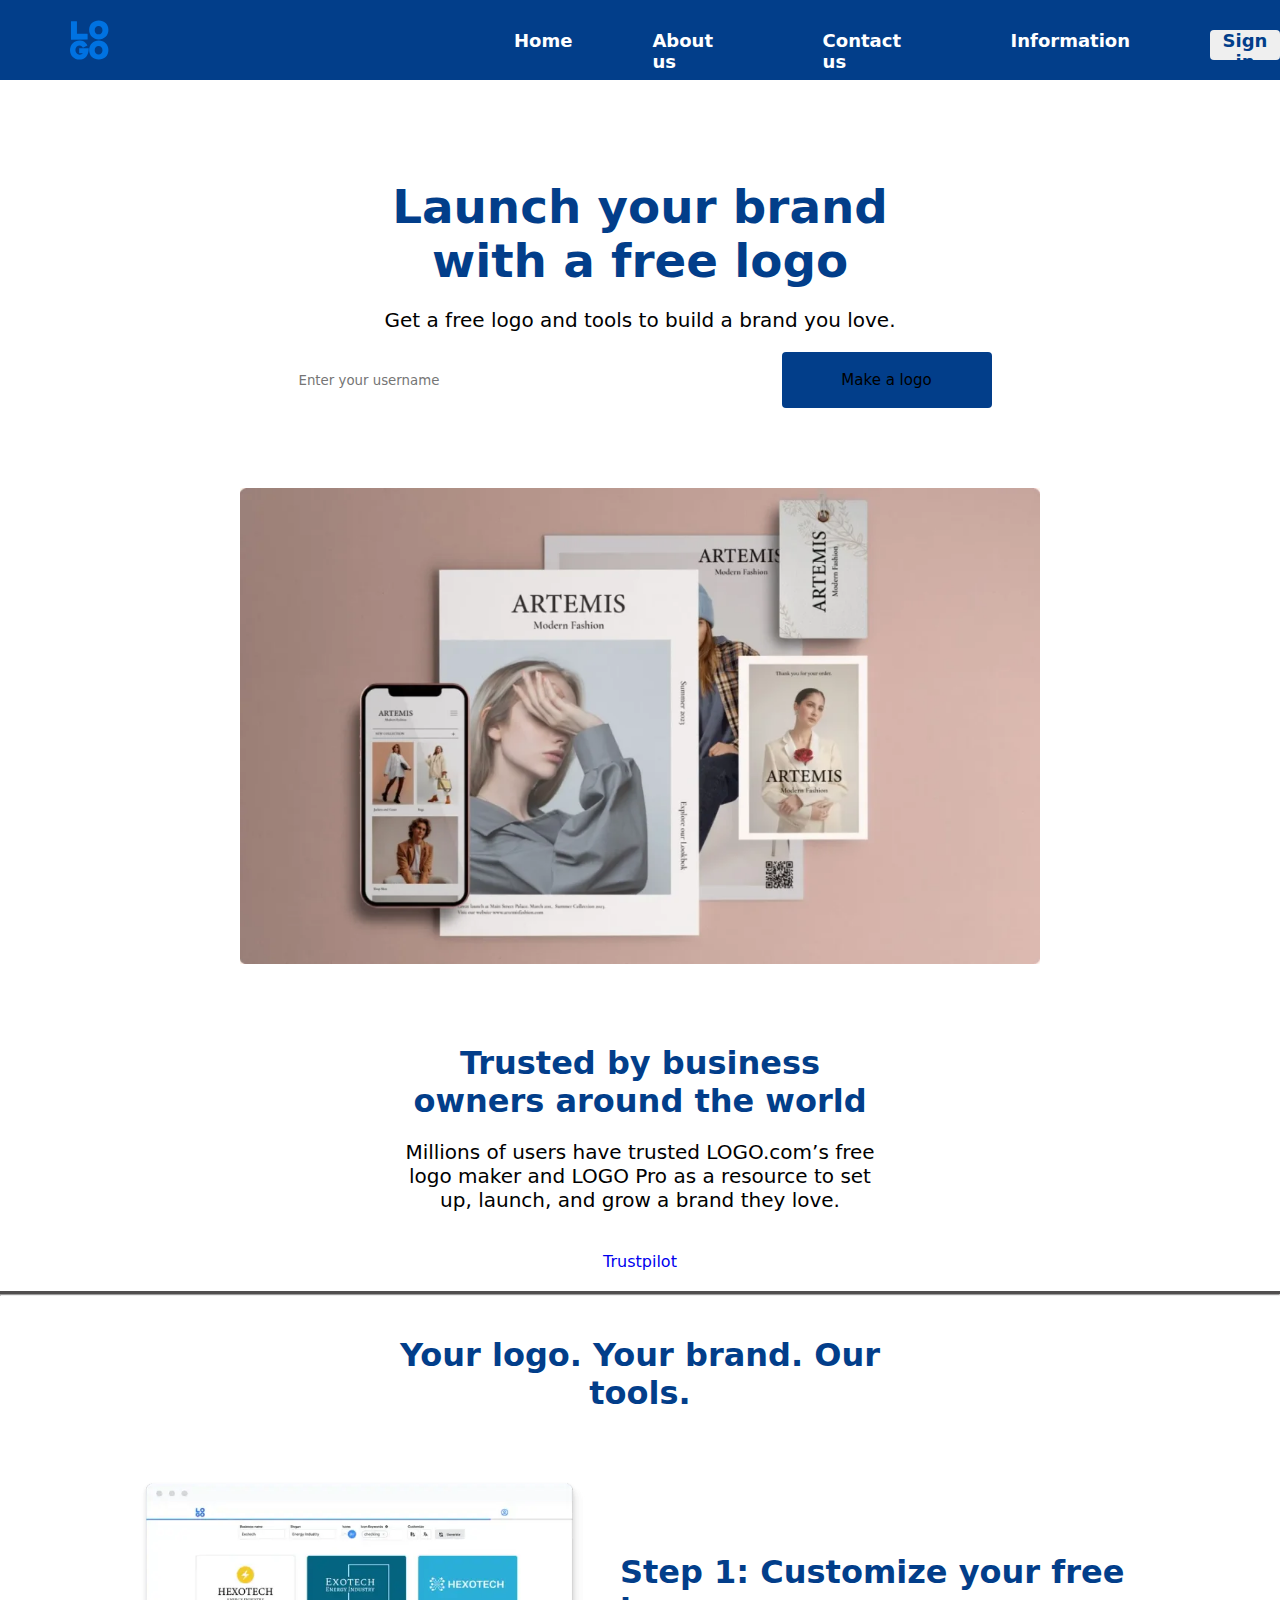
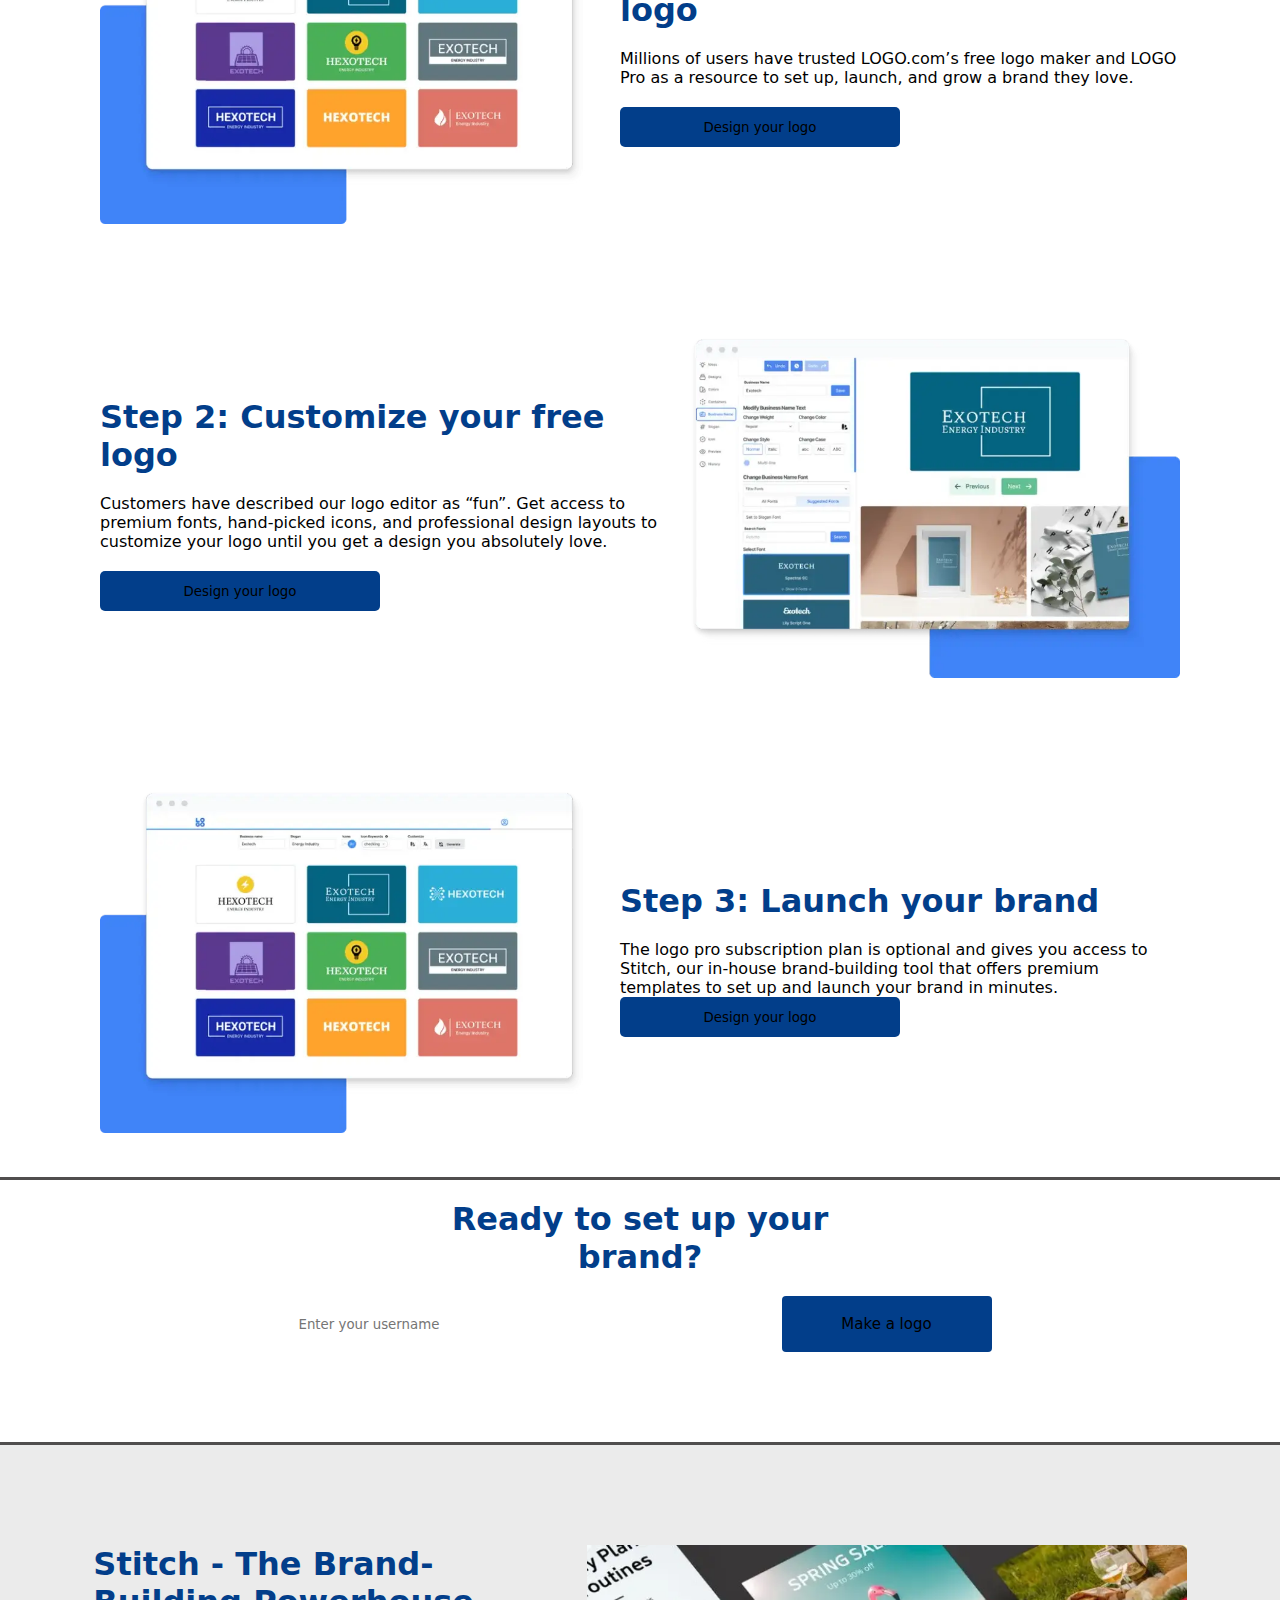
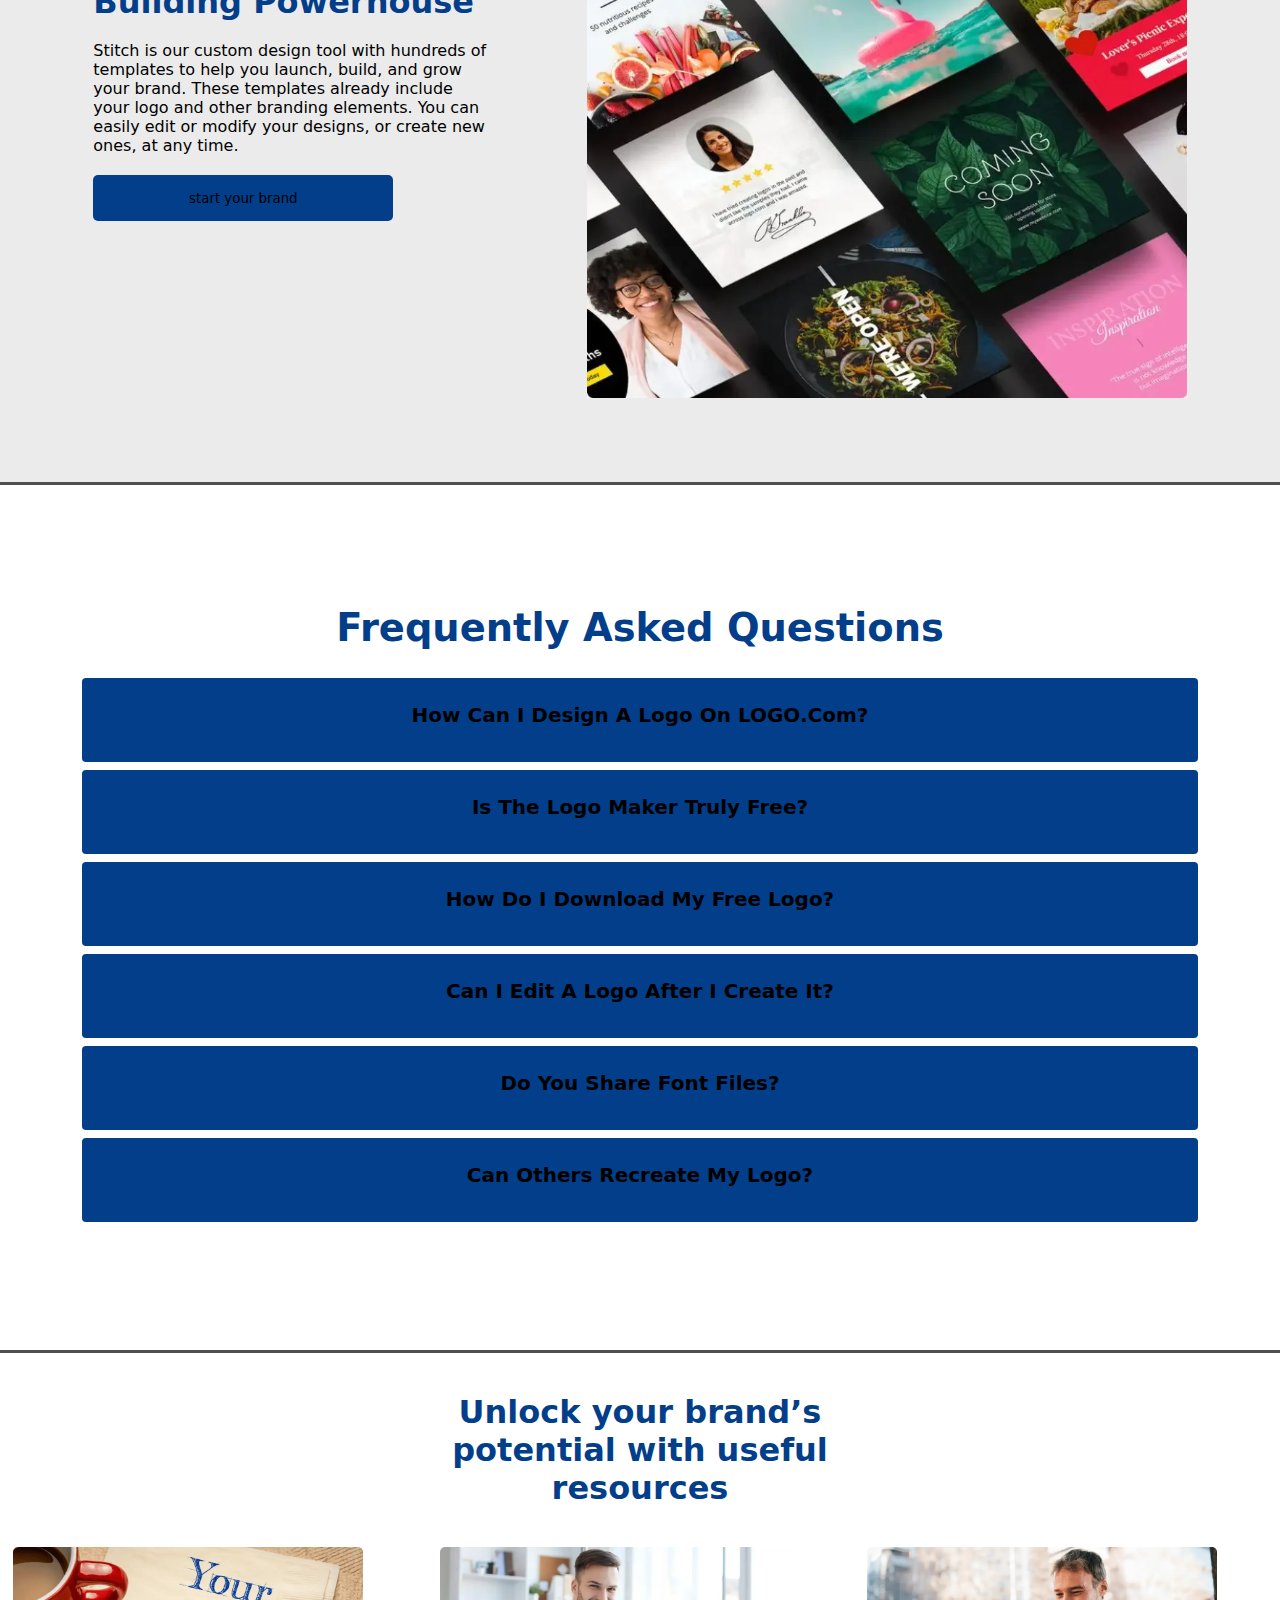
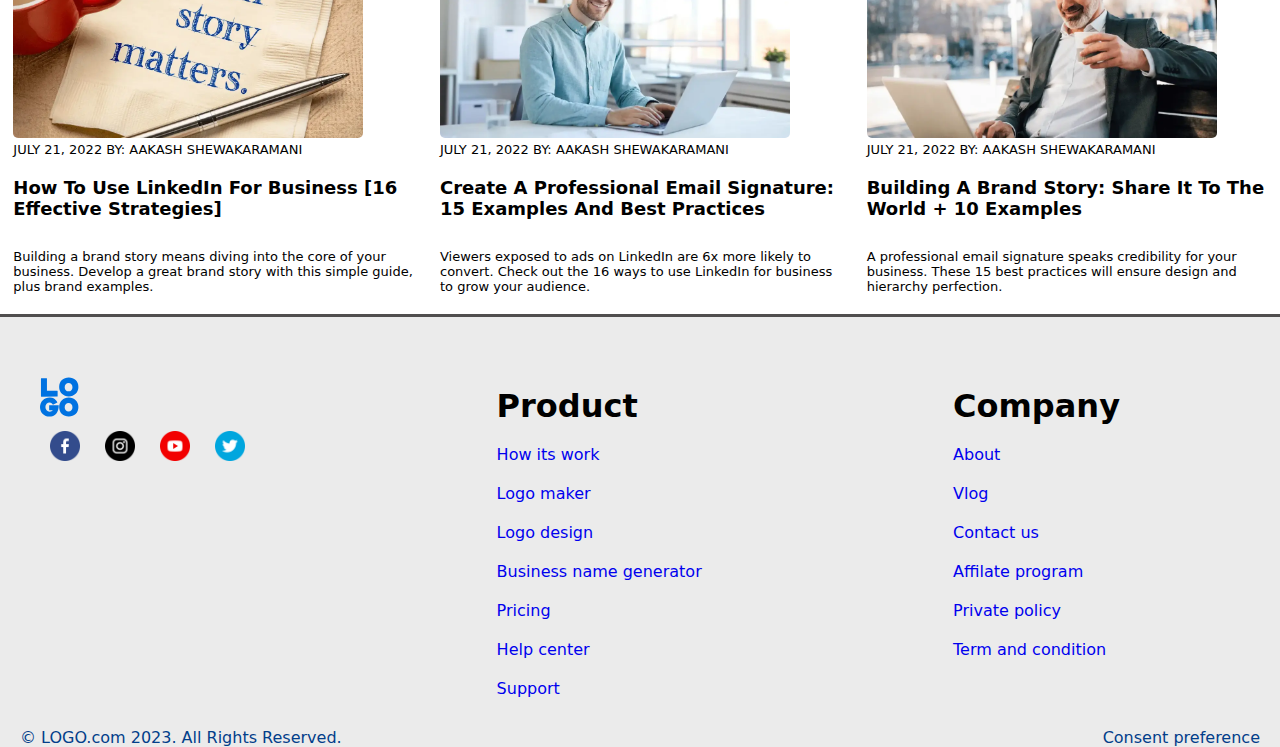
<file: index.html>
<!DOCTYPE html>
<html lang="en">

<head>
    <meta charset="UTF-8" />
    <meta name="viewport" content="width=device-width, initial-scale=1.0" />
    <title>Day26</title>
    <link rel="shortcut icon" href="" type="image/x-icon">
    <link rel="stylesheet" href="./assets/style/style.css" />
</head>

<body>
    <nav>
        <div class="navclass">
            <div class="first-navclass">
                <svg xmlns="http://www.w3.org/2000/svg" viewBox="0 0 40 40" width="40" height="40" fill="none"
                    class="w-10 h-auto">
                    <path
                        d="M19.879 13.796c-.489-1.19-.734-2.478-.734-3.864s.247-2.672.741-3.858 1.17-2.187 2.029-3.006 1.879-1.46 3.06-1.926S27.42.445 28.768.445a10.31 10.31 0 0 1 3.801.698c1.185.465 2.205 1.107 3.06 1.926s1.531 1.82 2.029 3.006.747 2.471.747 3.858-.249 2.673-.747 3.858-1.175 2.187-2.029 3.006-1.875 1.46-3.06 1.926a10.31 10.31 0 0 1-3.801.698 10.26 10.26 0 0 1-3.794-.698c-1.181-.465-2.201-1.107-3.06-1.926s-1.538-1.818-2.035-2.999h0zM0 30.084c0-1.431.253-2.749.76-3.952s1.198-2.205 2.074-3.006 1.903-1.422 3.079-1.865 2.431-.664 3.762-.664a9.41 9.41 0 0 1 2.313.275c.726.183 1.363.427 1.913.731a8.08 8.08 0 0 1 1.52 1.087c.464.42.854.852 1.172 1.295a8.92 8.92 0 0 1 .824 1.402l-4.496 2.388a4.26 4.26 0 0 0-1.282-1.61c-.571-.447-1.226-.671-1.965-.671-1.262 0-2.289.441-3.079 1.322s-1.185 1.97-1.185 3.267.395 2.386 1.185 3.267 1.817 1.322 3.079 1.322a4.07 4.07 0 0 0 1.849-.423c.563-.282 1.02-.646 1.372-1.093H9.16v-4.831h9.598c0 3.596-.857 6.369-2.57 8.319S12.132 39.57 9.16 39.57c-1.202 0-2.355-.224-3.459-.671a9.29 9.29 0 0 1-2.925-1.872c-.846-.801-1.52-1.803-2.023-3.006S0 31.506 0 30.084h0zm19.879 3.864c-.489-1.19-.734-2.478-.734-3.864s.247-2.672.741-3.858 1.17-2.187 2.029-3.006 1.879-1.46 3.06-1.926a10.26 10.26 0 0 1 3.794-.698 10.31 10.31 0 0 1 3.801.698c1.185.465 2.205 1.107 3.06 1.926s1.531 1.82 2.029 3.006.747 2.471.747 3.858-.249 2.672-.747 3.858-1.175 2.187-2.029 3.006-1.875 1.46-3.06 1.925a10.31 10.31 0 0 1-3.801.698 10.26 10.26 0 0 1-3.794-.698c-1.181-.465-2.201-1.107-3.06-1.925s-1.538-1.818-2.035-2.999h0zm5.884-26.79c-.712.799-1.067 1.794-1.067 2.985s.358 2.186 1.073 2.985 1.65 1.199 2.804 1.199 2.091-.4 2.81-1.199 1.079-1.794 1.079-2.985-.36-2.186-1.079-2.985-1.656-1.199-2.81-1.199-2.091.4-2.81 1.199zm0 20.152c-.712.799-1.067 1.794-1.067 2.985s.358 2.186 1.073 2.985 1.65 1.199 2.804 1.199 2.091-.4 2.81-1.199 1.079-1.794 1.079-2.985-.36-2.186-1.079-2.985-1.656-1.199-2.81-1.199-2.091.399-2.81 1.199zm-18.82-13.45h10.422a.27.27 0 0 1 .264.275v5.131a.27.27 0 0 1-.262.275l-16.139.089c-.035 0-.069-.007-.101-.02s-.061-.034-.086-.059-.044-.056-.058-.089-.02-.069-.021-.105V1.403a.18.18 0 0 1 .176-.183h5.629a.18.18 0 0 1 .176.183v12.458h0z"
                        fill="#0072E1"></path>
                </svg>
            </div>
            <div class="second-navclass">
                <ul>
                    <li><a href="#">Home</a></li>
                    <li><a href="#">About us</a></li>
                    <li><a href="#">Contact us</a></li>
                    <li><a href="#">Information</a></li>
                    <li class="btn">
                        <button>Sign in</button>
                    </li>
                </ul>
            </div>
        </div>
    </nav>
    <main>
        <div class="free-logo">
            <h3>Launch your brand with a free logo</h3>
        </div>
        <div class="get-free-logo">
            <p>Get a free logo and tools to build a brand you love.</p>
        </div>
        <div class="input-logo">
            <div class="input-container">
                <input type="text" class="username" name="username" placeholder="Enter your username" />

                <div class="make-logo">
                    <button>Make a logo</button>
                </div>
            </div>
        </div>
        <div class="image-logo">
            <img src="./assets/img/5d3b33fbf38d365b2d6d9b5d7dd7ea4af2f323b1-1600x952.webp" alt="logo" />
        </div>
        <div class="business-owner">
            <div class="trusted-business-owner">
                <h1>Trusted by business owners around the world</h1>
            </div>
            <div class="template">
                <p>
                    Millions of users have trusted LOGO.com’s free logo maker and LOGO
                    Pro as a resource to set up, launch, and grow a brand they love.
                </p>
            </div>
            <div class="text">
                <a href="https://www.trustpilot.com/review/logo.com">Trustpilot</a>
            </div>
            <hr class="hr" />
        </div>
        <div class="brand">
            <div class="brand-logo">
                <h1>Your logo. Your brand. Our tools.</h1>
            </div>
            <div class="two-div">
                <div class="left-image">
                    <img src="./assets/img/8c7eb35114b2d6a7e6a6b4eaae7a932bb928a797-800x562.webp" alt="logos" />
                </div>
                <div class="right-paragraph">
                    <div class="our-tools">
                        <h1>Step 1: Customize your free logo</h1>
                    </div>
                    <div class="logo-pro">
                        <div class="million">
                            <p>
                                Millions of users have trusted LOGO.com’s free logo maker and
                                LOGO Pro as a resource to set up, launch, and grow a brand
                                they love.
                            </p>
                        </div>
                        <button>Design your logo</button>
                    </div>
                </div>
            </div>
            <div class="another-two-div">
                <div class="left-paragraph">
                    <div class="our-tools">
                        <h1>Step 2: Customize your free logo</h1>
                    </div>
                    <div class="logo-pro">
                        <div class="million">
                            <p>
                                Customers have described our logo editor as “fun”. Get access
                                to premium fonts, hand-picked icons, and professional design
                                layouts to customize your logo until you get a design you
                                absolutely love.
                            </p>
                        </div>
                        <button>Design your logo</button>
                    </div>
                </div>
                <div class="left-image">
                    <img src="./assets/img/32101423aa7d87b44ab4473100162da76f12a843-800x560.webp" alt="logos" />
                </div>
            </div>
            <div class="anothers-two-div">
                <div class="left-image">
                    <img src="./assets/img/8c7eb35114b2d6a7e6a6b4eaae7a932bb928a797-800x562.webp" alt="logos" />
                </div>
                <div class="right-paragraph">
                    <div class="our-tools">
                        <h1>Step 3: Launch your brand</h1>
                    </div>
                    <div class="logo-pro">
                        <div class="millilogoon">
                            <p>
                                The logo pro subscription plan is optional and gives you
                                access to Stitch, our in-house brand-building tool that offers
                                premium templates to set up and launch your brand in minutes.
                            </p>
                        </div>
                        <button>Design your logo</button>
                    </div>
                </div>
            </div>
        </div>

        </div>


        <div class="ready-to-set">
            <div class="ready">
                <h1>Ready to set up your brand?</h1>
            </div>
            <div class="input-logo">
                <div class="input-container">
                    <input type="text" class="username" name="username" placeholder="Enter your username" />

                    <div class="make-logo">
                        <button>Make a logo</button>
                    </div>
                </div>
            </div>
        </div>
        <div class="stich-the-brand">
            <div class="stich">
                <div class="stich-building">
                    <div class="brand-building">
                        <h1>Stitch - The Brand-Building Powerhouse</h1>
                    </div>
                    <div class="custom">
                        <p>
                            Stitch is our custom design tool with hundreds of templates to
                            help you launch, build, and grow your brand. These templates
                            already include your logo and other branding elements. You can
                            easily edit or modify your designs, or create new ones, at any
                            time.
                        </p>
                    </div>
                    <button>start your brand</button>
                </div>
                <div class="stich-img">
                    <img src="./assets/img/99a22d59d730067d25e907b5bb8b5794bff028a5-800x604.webp" alt="logoo" />
                </div>
            </div>
        </div>
        <div class="faq">
            <div class="demo-5">
                <div class="first-5">
                    <h1>Frequently Asked Questions</h1>
                </div>
                <div class="second-5">
                    <button>How can I design a logo on LOGO.com?</button>
                    <button>Is the logo maker truly free?</button>
                    <button>How do I download my free logo?</button>
                    <button>Can I edit a logo after I create it?</button>
                    <button>Do you share font files?</button>
                    <button>Can others recreate my logo?</button>
                </div>
            </div>
        </div>
        <div class="unlock-your-brand">
            <div class="unlock">
                <h1>Unlock your brand’s potential with useful resources</h1>
            </div>
            <div class="unluck-your">
                <div class="your-brand">
                    <div class="building">
                        <img src="./assets/img/082a7ea3bb00937d8e650318e1891b774c7dcf2c-1140x620.webp" alt="logooo" />
                        <p>JULY 21, 2022 BY: AAKASH SHEWAKARAMANI</p>
                        <h4>
                            How To Use LinkedIn For Business [16 Effective Strategies]
                        </h4>
                        <p>
                            Building a brand story means diving into the core of your
                            business. Develop a great brand story with this simple guide,
                            plus brand examples.
                        </p>
                    </div>
                    <div class="use-linkdn">
                        <img src="./assets/img/39f45c8a9a42d6c1b98fc025153c1dd4bd12725f-1140x620.webp" alt="logoooo" />
                        <p>JULY 21, 2022 BY: AAKASH SHEWAKARAMANI</p>
                        <h4>
                            Create A Professional Email Signature: 15 Examples And Best
                            Practices
                        </h4>
                        <p>
                            Viewers exposed to ads on LinkedIn are 6x more likely to
                            convert. Check out the 16 ways to use LinkedIn for business to
                            grow your audience.
                        </p>
                    </div>

                    <div class="professional-skill">
                        <img src="./assets/img/42e2700e50197ce2d1b4794146f9017be03d265c-1140x620.webp" alt="logoooo" />
                        <p>JULY 21, 2022 BY: AAKASH SHEWAKARAMANI</p>
                        <h4>
                            Building A Brand Story: Share It To The World + 10 Examples
                        </h4>
                        <p>
                            A professional email signature speaks credibility for your
                            business. These 15 best practices will ensure design and
                            hierarchy perfection.
                        </p>
                    </div>
                </div>
            </div>
        </div>
    </main>
    <footer>
        <div class="foot">
            <div class="box-1">
                <svg xmlns="http://www.w3.org/2000/svg" viewBox="0 0 40 40" width="40" height="40" fill="none"
                    class="w-10 h-auto">
                    <path
                        d="M19.879 13.796c-.489-1.19-.734-2.478-.734-3.864s.247-2.672.741-3.858 1.17-2.187 2.029-3.006 1.879-1.46 3.06-1.926S27.42.445 28.768.445a10.31 10.31 0 0 1 3.801.698c1.185.465 2.205 1.107 3.06 1.926s1.531 1.82 2.029 3.006.747 2.471.747 3.858-.249 2.673-.747 3.858-1.175 2.187-2.029 3.006-1.875 1.46-3.06 1.926a10.31 10.31 0 0 1-3.801.698 10.26 10.26 0 0 1-3.794-.698c-1.181-.465-2.201-1.107-3.06-1.926s-1.538-1.818-2.035-2.999h0zM0 30.084c0-1.431.253-2.749.76-3.952s1.198-2.205 2.074-3.006 1.903-1.422 3.079-1.865 2.431-.664 3.762-.664a9.41 9.41 0 0 1 2.313.275c.726.183 1.363.427 1.913.731a8.08 8.08 0 0 1 1.52 1.087c.464.42.854.852 1.172 1.295a8.92 8.92 0 0 1 .824 1.402l-4.496 2.388a4.26 4.26 0 0 0-1.282-1.61c-.571-.447-1.226-.671-1.965-.671-1.262 0-2.289.441-3.079 1.322s-1.185 1.97-1.185 3.267.395 2.386 1.185 3.267 1.817 1.322 3.079 1.322a4.07 4.07 0 0 0 1.849-.423c.563-.282 1.02-.646 1.372-1.093H9.16v-4.831h9.598c0 3.596-.857 6.369-2.57 8.319S12.132 39.57 9.16 39.57c-1.202 0-2.355-.224-3.459-.671a9.29 9.29 0 0 1-2.925-1.872c-.846-.801-1.52-1.803-2.023-3.006S0 31.506 0 30.084h0zm19.879 3.864c-.489-1.19-.734-2.478-.734-3.864s.247-2.672.741-3.858 1.17-2.187 2.029-3.006 1.879-1.46 3.06-1.926a10.26 10.26 0 0 1 3.794-.698 10.31 10.31 0 0 1 3.801.698c1.185.465 2.205 1.107 3.06 1.926s1.531 1.82 2.029 3.006.747 2.471.747 3.858-.249 2.672-.747 3.858-1.175 2.187-2.029 3.006-1.875 1.46-3.06 1.925a10.31 10.31 0 0 1-3.801.698 10.26 10.26 0 0 1-3.794-.698c-1.181-.465-2.201-1.107-3.06-1.925s-1.538-1.818-2.035-2.999h0zm5.884-26.79c-.712.799-1.067 1.794-1.067 2.985s.358 2.186 1.073 2.985 1.65 1.199 2.804 1.199 2.091-.4 2.81-1.199 1.079-1.794 1.079-2.985-.36-2.186-1.079-2.985-1.656-1.199-2.81-1.199-2.091.4-2.81 1.199zm0 20.152c-.712.799-1.067 1.794-1.067 2.985s.358 2.186 1.073 2.985 1.65 1.199 2.804 1.199 2.091-.4 2.81-1.199 1.079-1.794 1.079-2.985-.36-2.186-1.079-2.985-1.656-1.199-2.81-1.199-2.091.399-2.81 1.199zm-18.82-13.45h10.422a.27.27 0 0 1 .264.275v5.131a.27.27 0 0 1-.262.275l-16.139.089c-.035 0-.069-.007-.101-.02s-.061-.034-.086-.059-.044-.056-.058-.089-.02-.069-.021-.105V1.403a.18.18 0 0 1 .176-.183h5.629a.18.18 0 0 1 .176.183v12.458h0z"
                        fill="#0072E1"></path>
                </svg>
                <div class="box-right">
                    <a href="https://www.facebook.com/esewa/">
                        <img src="./assets/img/fb.webp" alt="fblogo" />
                    </a>
                    <a href="https://www.instagram.com/esewa_official/?hl=en">
                        <img src="./assets/img/insta.webp" alt="instalogo" />
                    </a>
                    <a href="https://www.youtube.com/c/eSewaFonepay">
                        <img src="./assets/img/youtube.webp" alt="youtubelogo" />
                    </a>
                    <a href="https://twitter.com/esewanepal">
                        <img src="./assets/img/twitter.webp" alt="twitterlogo" />
                    </a>
                </div>
            </div>
            <div class="box-2">
                <ul>
                    <li>
                        <h1>Product</h1>
                    </li>
                    <li><a href="#">How its work</a></li>
                    <li><a href="#">Logo maker</a></li>
                    <li><a href="#">Logo design</a></li>
                    <li><a href="#">Business name generator</a></li>
                    <li><a href="#">Pricing</a></li>
                    <li><a href="#">Help center</a></li>
                    <li><a href="#">Support</a></li>
                </ul>
            </div>
            <div class="box-3">
                <ul>
                    <li>
                        <h1>Company</h1>
                    </li>
                    <li><a href="#">About</a></li>
                    <li><a href="#">Vlog </a></li>
                    <li><a href="#">Contact us</a></li>
                    <li><a href="#">Affilate program</a></li>
                    <li><a href="#">Private policy</a></li>
                    <li><a href="#">Term and condition</a></li>
                </ul>
            </div>
        </div>
        <div class="last-foot">
            <div class="box-4">
                <p>© LOGO.com 2023. All Rights Reserved.</p>
            </div>
            <div class="box-5">
                <p>Consent preference</p>
            </div>
        </div>
    </footer>



</body>

</html>
</file>
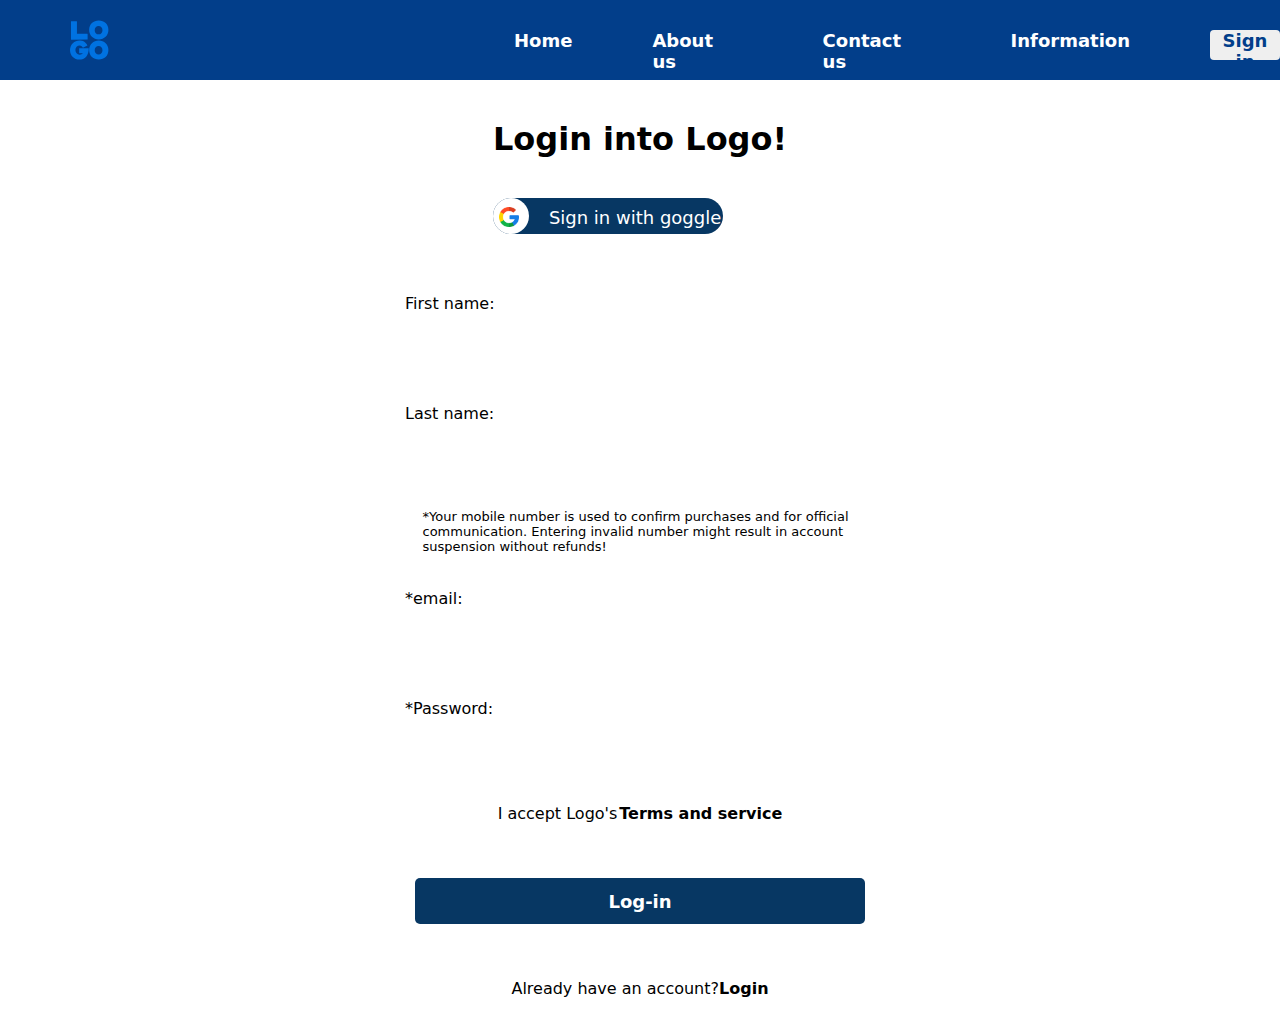
<file: log.html>
<!DOCTYPE html>
<html lang="en">

<head>
    <meta charset="UTF-8">
    <meta name="viewport" content="width=device-width, initial-scale=1.0">
    <title>Logos</title>
    <link rel="stylesheet" href="./assets/style/login.css">
    <link rel="apple-touch-icon" sizes="180x180" href="./assets/img/favicon_package_v0.16/apple-touch-icon.png">
    <link rel="icon" type="image/png" sizes="32x32" href="./assets/img/favicon_package_v0.16/favicon-32x32.png">
    <link rel="icon" type="image/png" sizes="16x16" href="./assets/img/favicon_package_v0.16/favicon-16x16.png">
    <link rel="manifest" href="./assets/img/favicon_package_v0.16/site.webmanifest">
    <meta name="msapplication-TileColor" content="#da532c">
    <meta name="theme-color" content="#ffffff">
</head>

<body>

    <nav>
        <div class="navclass">
            <div class="first-navclass">
                <svg xmlns="http://www.w3.org/2000/svg" viewBox="0 0 40 40" width="40" height="40" fill="none"
                    class="w-10 h-auto">
                    <path
                        d="M19.879 13.796c-.489-1.19-.734-2.478-.734-3.864s.247-2.672.741-3.858 1.17-2.187 2.029-3.006 1.879-1.46 3.06-1.926S27.42.445 28.768.445a10.31 10.31 0 0 1 3.801.698c1.185.465 2.205 1.107 3.06 1.926s1.531 1.82 2.029 3.006.747 2.471.747 3.858-.249 2.673-.747 3.858-1.175 2.187-2.029 3.006-1.875 1.46-3.06 1.926a10.31 10.31 0 0 1-3.801.698 10.26 10.26 0 0 1-3.794-.698c-1.181-.465-2.201-1.107-3.06-1.926s-1.538-1.818-2.035-2.999h0zM0 30.084c0-1.431.253-2.749.76-3.952s1.198-2.205 2.074-3.006 1.903-1.422 3.079-1.865 2.431-.664 3.762-.664a9.41 9.41 0 0 1 2.313.275c.726.183 1.363.427 1.913.731a8.08 8.08 0 0 1 1.52 1.087c.464.42.854.852 1.172 1.295a8.92 8.92 0 0 1 .824 1.402l-4.496 2.388a4.26 4.26 0 0 0-1.282-1.61c-.571-.447-1.226-.671-1.965-.671-1.262 0-2.289.441-3.079 1.322s-1.185 1.97-1.185 3.267.395 2.386 1.185 3.267 1.817 1.322 3.079 1.322a4.07 4.07 0 0 0 1.849-.423c.563-.282 1.02-.646 1.372-1.093H9.16v-4.831h9.598c0 3.596-.857 6.369-2.57 8.319S12.132 39.57 9.16 39.57c-1.202 0-2.355-.224-3.459-.671a9.29 9.29 0 0 1-2.925-1.872c-.846-.801-1.52-1.803-2.023-3.006S0 31.506 0 30.084h0zm19.879 3.864c-.489-1.19-.734-2.478-.734-3.864s.247-2.672.741-3.858 1.17-2.187 2.029-3.006 1.879-1.46 3.06-1.926a10.26 10.26 0 0 1 3.794-.698 10.31 10.31 0 0 1 3.801.698c1.185.465 2.205 1.107 3.06 1.926s1.531 1.82 2.029 3.006.747 2.471.747 3.858-.249 2.672-.747 3.858-1.175 2.187-2.029 3.006-1.875 1.46-3.06 1.925a10.31 10.31 0 0 1-3.801.698 10.26 10.26 0 0 1-3.794-.698c-1.181-.465-2.201-1.107-3.06-1.925s-1.538-1.818-2.035-2.999h0zm5.884-26.79c-.712.799-1.067 1.794-1.067 2.985s.358 2.186 1.073 2.985 1.65 1.199 2.804 1.199 2.091-.4 2.81-1.199 1.079-1.794 1.079-2.985-.36-2.186-1.079-2.985-1.656-1.199-2.81-1.199-2.091.4-2.81 1.199zm0 20.152c-.712.799-1.067 1.794-1.067 2.985s.358 2.186 1.073 2.985 1.65 1.199 2.804 1.199 2.091-.4 2.81-1.199 1.079-1.794 1.079-2.985-.36-2.186-1.079-2.985-1.656-1.199-2.81-1.199-2.091.399-2.81 1.199zm-18.82-13.45h10.422a.27.27 0 0 1 .264.275v5.131a.27.27 0 0 1-.262.275l-16.139.089c-.035 0-.069-.007-.101-.02s-.061-.034-.086-.059-.044-.056-.058-.089-.02-.069-.021-.105V1.403a.18.18 0 0 1 .176-.183h5.629a.18.18 0 0 1 .176.183v12.458h0z"
                        fill="#0072E1"></path>
                </svg>
            </div>
            <div class="second-navclass">
                <ul>
                    <li><a href="#">Home</a></li>
                    <li><a href="#">About us</a></li>
                    <li><a href="#">Contact us</a></li>
                    <li><a href="#">Information</a></li>
                    <li class="btn">
                        <button>Sign in</button>
                    </li>
                </ul>
            </div>
        </div>
    </nav>
    <main>
        <div class="form-div">
            <div class="input-form">
                <div class="form-input">

                    <div class="sign-div">
                        <h1>Login into Logo!</h1>
                    </div>
                </div>
                <div class="goggole-div">
                    <div class="large-div">
                        <div class="another-div">
                            <div class="large">
                                <img src="./assets/img/google.png" alt="goggle" />
                            </div>
                            <div class="large-p">
                                <h3>Sign in with goggle</h3>
                            </div>
                        </div>
                    </div>
                </div>
            </div>
            <div class="email-div">
                <label for="email">First name:</label>
                <br />

                <input type="text" class="email-div" placeholder="" />
            </div>

            <div class="password-div">
                <label for="password">Last name:</label>
                <br />

                <input type="text" class="password-div" placeholder="" />
            </div>
            <div class="parag">
                <p>*Your mobile number is used to confirm purchases and for official communication. Entering invalid
                    number might result in account suspension without refunds!
                </p>
            </div>
            <div class="email-div">
                <label for="email">*email:</label>
                <br />

                <input type="text" class="email-div" placeholder="" />
            </div>



            <div class="password-div">
                <label for="password">*Password:</label>
                <br />

                <input type="text" class="password-div" placeholder="" />
            </div>
            <div class="span-div">
                <span>
                    I accept Logo's
                    <h4>Terms and service</h4>
                </span>
            </div>


            <div class="sign-div">
                <button>Log-in</button>
            </div>
            <div class="already">
                <p>Already have an account?</p>
                <h4>Login</h4>


            </div>


        </div>


    </main>
    </main>


</body>

</html>
</file>
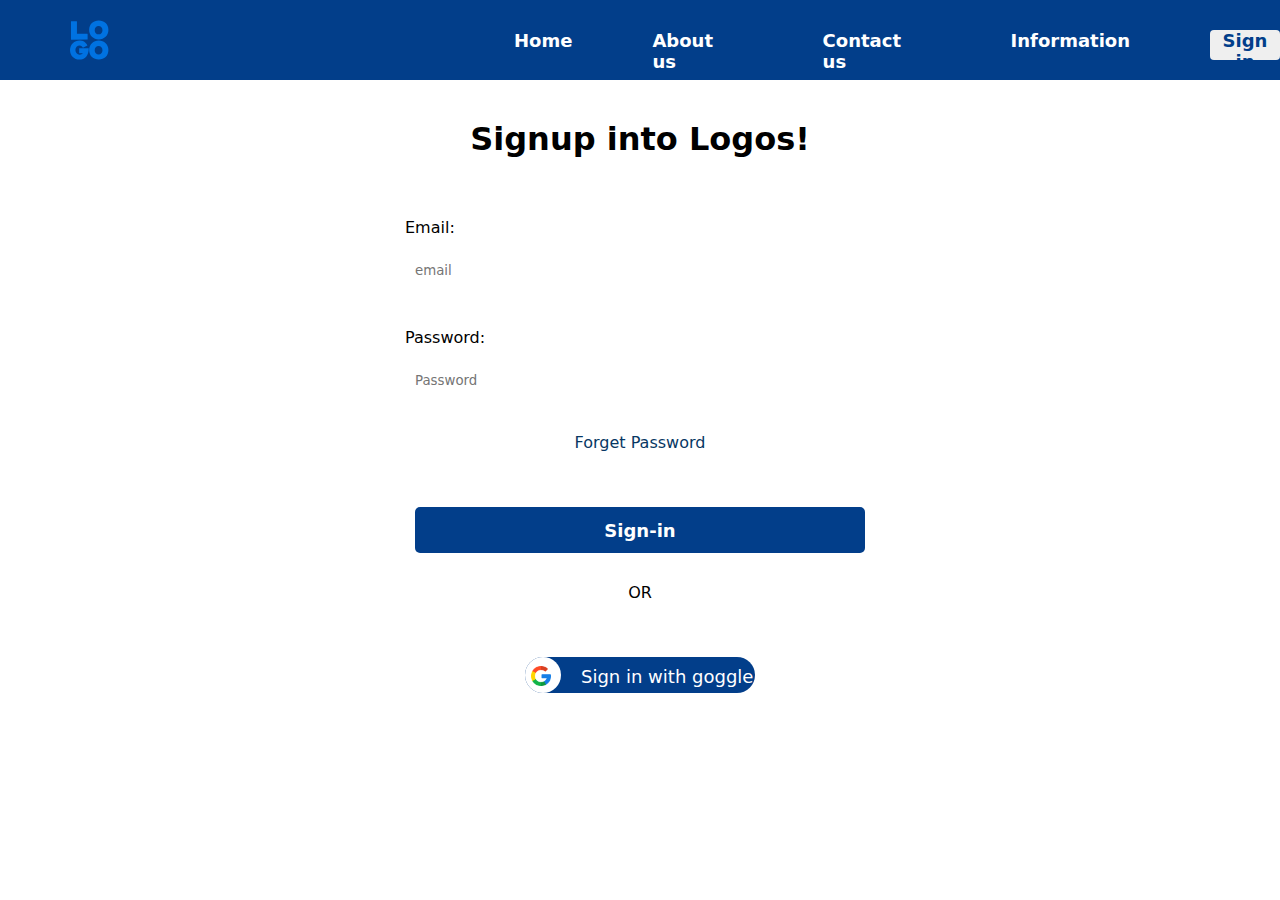
<file: sign.html>
<!DOCTYPE html>
<html lang="en">

<head>
    <meta charset="UTF-8" />
    <meta name="viewport" content="width=device-width, initial-scale=1.0" />
    <title>Day27</title>
    <link rel="stylesheet" href="./assets/style/sign.css">
    <link rel="apple-touch-icon" sizes="180x180" href="./assets/img/favicon_package_v0.16/apple-touch-icon.png">
    <link rel="icon" type="image/png" sizes="32x32" href="./assets/img/favicon_package_v0.16/favicon-32x32.png">
    <link rel="icon" type="image/png" sizes="16x16" href="./assets/img/favicon_package_v0.16/favicon-16x16.png">
    <link rel="manifest" href="./assets/img/favicon_package_v0.16/site.webmanifest">
    <meta name="msapplication-TileColor" content="#da532c">
    <meta name="theme-color" content="#ffffff">
</head>

<body>
    <nav>
        <div class="navclass">
            <div class="first-navclass">
                <svg xmlns="http://www.w3.org/2000/svg" viewBox="0 0 40 40" width="40" height="40" fill="none"
                    class="w-10 h-auto">
                    <path
                        d="M19.879 13.796c-.489-1.19-.734-2.478-.734-3.864s.247-2.672.741-3.858 1.17-2.187 2.029-3.006 1.879-1.46 3.06-1.926S27.42.445 28.768.445a10.31 10.31 0 0 1 3.801.698c1.185.465 2.205 1.107 3.06 1.926s1.531 1.82 2.029 3.006.747 2.471.747 3.858-.249 2.673-.747 3.858-1.175 2.187-2.029 3.006-1.875 1.46-3.06 1.926a10.31 10.31 0 0 1-3.801.698 10.26 10.26 0 0 1-3.794-.698c-1.181-.465-2.201-1.107-3.06-1.926s-1.538-1.818-2.035-2.999h0zM0 30.084c0-1.431.253-2.749.76-3.952s1.198-2.205 2.074-3.006 1.903-1.422 3.079-1.865 2.431-.664 3.762-.664a9.41 9.41 0 0 1 2.313.275c.726.183 1.363.427 1.913.731a8.08 8.08 0 0 1 1.52 1.087c.464.42.854.852 1.172 1.295a8.92 8.92 0 0 1 .824 1.402l-4.496 2.388a4.26 4.26 0 0 0-1.282-1.61c-.571-.447-1.226-.671-1.965-.671-1.262 0-2.289.441-3.079 1.322s-1.185 1.97-1.185 3.267.395 2.386 1.185 3.267 1.817 1.322 3.079 1.322a4.07 4.07 0 0 0 1.849-.423c.563-.282 1.02-.646 1.372-1.093H9.16v-4.831h9.598c0 3.596-.857 6.369-2.57 8.319S12.132 39.57 9.16 39.57c-1.202 0-2.355-.224-3.459-.671a9.29 9.29 0 0 1-2.925-1.872c-.846-.801-1.52-1.803-2.023-3.006S0 31.506 0 30.084h0zm19.879 3.864c-.489-1.19-.734-2.478-.734-3.864s.247-2.672.741-3.858 1.17-2.187 2.029-3.006 1.879-1.46 3.06-1.926a10.26 10.26 0 0 1 3.794-.698 10.31 10.31 0 0 1 3.801.698c1.185.465 2.205 1.107 3.06 1.926s1.531 1.82 2.029 3.006.747 2.471.747 3.858-.249 2.672-.747 3.858-1.175 2.187-2.029 3.006-1.875 1.46-3.06 1.925a10.31 10.31 0 0 1-3.801.698 10.26 10.26 0 0 1-3.794-.698c-1.181-.465-2.201-1.107-3.06-1.925s-1.538-1.818-2.035-2.999h0zm5.884-26.79c-.712.799-1.067 1.794-1.067 2.985s.358 2.186 1.073 2.985 1.65 1.199 2.804 1.199 2.091-.4 2.81-1.199 1.079-1.794 1.079-2.985-.36-2.186-1.079-2.985-1.656-1.199-2.81-1.199-2.091.4-2.81 1.199zm0 20.152c-.712.799-1.067 1.794-1.067 2.985s.358 2.186 1.073 2.985 1.65 1.199 2.804 1.199 2.091-.4 2.81-1.199 1.079-1.794 1.079-2.985-.36-2.186-1.079-2.985-1.656-1.199-2.81-1.199-2.091.399-2.81 1.199zm-18.82-13.45h10.422a.27.27 0 0 1 .264.275v5.131a.27.27 0 0 1-.262.275l-16.139.089c-.035 0-.069-.007-.101-.02s-.061-.034-.086-.059-.044-.056-.058-.089-.02-.069-.021-.105V1.403a.18.18 0 0 1 .176-.183h5.629a.18.18 0 0 1 .176.183v12.458h0z"
                        fill="#0072E1"></path>
                </svg>
            </div>
            <div class="second-navclass">
                <ul>
                    <li><a href="#">Home</a></li>
                    <li><a href="#">About us</a></li>
                    <li><a href="#">Contact us</a></li>
                    <li><a href="#">Information</a></li>
                    <li class="btn">
                        <button>Sign in</button>
                    </li>
                </ul>
            </div>
        </div>
    </nav>
    <main>
        <!-- main container is the section div lies between the nav and footer in this vs code -->
        <div class="main-container">
            <div class="sign-div">
                <h1>Signup into Logos!</h1>
            </div>

            <div class="email-div">
                <!-- this div contain the email of input -->
                <label for="email">Email:</label>
                <br />

                <input type="text" class="email-div" placeholder="email" />
            </div>


            <div class="password-div">
                <!-- this div contain the input of password -->
                <label for="password">Password:</label>
                <br />

                <input type="text" class="password-div" placeholder="Password" />
            </div>

            <div class="forgot">
                <p>Forget Password</p>
            </div>
            <div class="sign-div">
                <button>Sign-in</button>
                <p>OR</p>
            </div>

            <div class="goggole-div">
                <div class="large-div">
                    <div class="another-div">
                        <div class="large">
                            <img src="./assets/img/google.png" alt="goggle" />
                        </div>
                        <div class="large-p">
                            <h3>Sign in with goggle</h3>
                        </div>
                    </div>
                </div>
            </div>

</body>

</html>
</file>
<file: assets/style/style.css>
* {
  margin: 0px;
  padding: 0px;
  font-family: Sans, Helvetica Neue, Segoe UI, Roboto, Ubuntu, sans-serif;
}

li {
  list-style-type: none;
}

a {
  text-decoration: none;
}

.navclass {
  display: flex;
  gap: 30%;
  background-color: #023e8a;
  padding: 0px 0px 8px 0px;
}

.first-navclass {
  margin: 20px 0px 0px 70px;
}

.second-navclass {
  display: flex;
  margin: 30px 0px 0px 20px;
}

.second-navclass li button {
  border: none;
}

.second-navclass ul {
  display: flex;
  gap: 80px;
  font-weight: bold;
  font-size: large;
}

.second-navclass li a {
  color: #fff;
}
.btn button {
  width: 70px;
  height: 30px;
  border-radius: 4px;
  color: #023e8a;
  font-size: large;
  font-weight: bold;
}
.btn button:hover {
  background-color: #81b4f7;
}
.free-logo {
  padding-top: 100px;
  text-align: center;
  font-size: 40px;
  font-weight: bold;
  margin: 0px 350px 0px 350px;
  color: #023e8a;
}

.get-free-logo {
  text-align: center;
  padding-top: 20px;
  font-size: 20px;
}
.input-container {
  align-items: center;
  display: flex;
  justify-content: center;
  text-align: center;
  padding-top: 20px;
  gap: 20px;
}

.input-container input {
  width: 453px;
  height: 36px;
  padding: 10px;
  border: none;
}

.make-logo button {
  width: 210px;
  height: 56px;
  border-radius: 4px;
  border: none;
  background-color: #023e8a;
  font-size: 15px;
}

.image-logo {
  display: flex;
  justify-content: center;
}

.image-logo img {
  width: 800px;
  padding: 80px;
}
.trusted-business-owner {
  margin: 0px 400px 0px 400px;
  text-align: center;
  color: #023e8a;
}
.template {
  text-align: center;
  padding-top: 20px;
  font-size: 20px;
}

.template {
  margin: 0px 400px 0px 400px;
}

.text {
  text-align: center;
  padding: 40px 0px 20px 0px;
  border-bottom: 3px solid rgb(80, 78, 78);
}

.brand-logo {
  margin: 0px 400px 0px 400px;
  text-align: center;
  padding-top: 40px;
  font-weight: bold;
  color: #023e8a;
}

.two-div {
  display: flex;
  align-items: center;
  padding: 60px 100px 40px 100px;
}

.left-image img {
  width: 500px;
}

.right-paragraph {
  padding: 0px 0px 0px 20px;
}

.our-tools {
  padding: 0px 0px 20px 0px;
  color: #023e8a;
}

.logo-pro {
  display: flex;
  flex-direction: column;
}

.logo-pro button {
  width: 280px;
  height: 40px;
  background-color: #023e8a;
  border: none;
  border-radius: 5px;
}

.million {
  padding: 0px 0px 20px 0px;
}
.another-two-div {
  display: flex;
  align-items: center;
  padding: 60px 100px 40px 100px;
}

.left-paragraph {
  padding: 0px 20px 0px 0px;
}

.anothers-two-div {
  display: flex;
  align-items: center;
  padding: 60px 100px 40px 100px;
  border-bottom: 3px solid rgb(80, 78, 78);
}
.ready-to-set {
  align-items: center;
}

.ready {
  text-align: center;
  margin: 0px 450px 0px 450px;
  padding-top: 20px;
  color: #023e8a;
}

.stich-the-brand {
  margin: 90px 0px 0px 0px;
}

.stich {
  display: flex;
  justify-content: space-evenly;
  padding: 100px 0px 80px 0px;
  background-color: #ebebeb;
  border-top: 3px solid rgb(80, 78, 78);
}

.stich-building {
  width: 400px;
}

.stich-building button {
  width: 300px;
  height: 46px;
  border-radius: 5px;
  border: none;
  background-color: #023e8a;
}

.stich-img img {
  width: 600px;
}

.brand-building {
  padding: 0px 0px 20px 0px;
  color: #023e8a;
}
.custom {
  padding: 0px 0px 20px 0px;
}

.demo-5 {
  border-top: 3px solid rgb(80, 78, 78);
  border-left: none;
  border-right: none;
  display: flex;
  flex-direction: column;
  align-items: center;
  padding: 7.5rem;
  color: #fff;
}

.first-5 {
  font-weight: bolder;
  font-size: 1.2rem;
  padding: 0px 0px 20px 0px;
  color: #023e8a;
}

.second-5 button {
  display: flex;
  flex-direction: column;
  padding: 25px;
  border-radius: 4px;
  margin: 2px;
  height: 84px;
  width: 1116px;
  background-color: #023e8a;
  color: black;
  margin: 8px;
  border: none;
  text-transform: capitalize;
  font-weight: bolder;
  font-size: 20px;
}

.second-5 button:hover {
  background-color: #ebebeb;
  cursor: pointer;
}
.unlock {
  text-align: center;

  padding: 40px 0px 40px 0px;
  margin: 0px 450px 0px 450px;
  font-weight: bold;
  color: #023e8a;
}

.your-brand {
  display: flex;
  justify-content: space-around;
  align-items: center;
}

.your-brand img {
  width: 350px;
  border-radius: 5px;
}

.building {
  width: 400px;
}

.building p {
  font-size: small;
  padding: 0px 0px 20px 0px;
}

.building h4 {
  padding: 0px 0px 30px 0px;
  font-size: large;
}

.use-linkdn {
  width: 400px;
}

.use-linkdn p {
  font-size: small;
  padding: 0px 0px 20px 0px;
}

.use-linkdn h4 {
  padding: 0px 0px 30px 0px;
  font-size: large;
}
.professional-skill {
  width: 400px;
}

.professional-skill p {
  font-size: small;
  padding: 0px 0px 20px 0px;
}

.professional-skill h4 {
  padding: 0px 0px 30px 0px;
  font-size: large;
}
.foot {
  background-color: #ebebeb;
  border-top: 3px solid rgb(80, 78, 78);
}

.box-right img {
  width: 30px;
  height: 30px;
  padding: 10px;
}

.box-right a {
  text-decoration: none;
}

.foot {
  display: flex;
  justify-content: space-between;
}

.box-1 {
  margin: 60px 0px 0px 40px;
}
.box-2 {
  margin: 60px 0px 0px 0px;
}

.box-2 ul li {
  padding: 10px;
}

.box-3 {
  margin: 60px 150px 0px 0px;
}

.box-3 ul li {
  padding: 10px;
}

.last-foot {
  display: flex;
  justify-content: space-between;
  padding: 20px 20px 0px 20px;
  background-color: #ebebeb;
  color: #023e8a;
}

.faq {
  border-bottom: 3px solid rgb(80, 78, 78);
}
</file>
<file: assets/style/login.css>
* {
  margin: 0px;
  padding: 0px;
  font-family: Sans, Helvetica Neue, Segoe UI, Roboto, Ubuntu, sans-serif;
}

li {
  list-style-type: none;
}

a {
  text-decoration: none;
}

.navclass {
  display: flex;
  gap: 30%;
  background-color: #023e8a;
  padding: 0px 0px 8px 0px;
}

.first-navclass {
  margin: 20px 0px 0px 70px;
}

.second-navclass {
  display: flex;
  margin: 30px 0px 0px 20px;
}

.second-navclass li button {
  border: none;
}

.second-navclass ul {
  display: flex;
  gap: 80px;
  font-weight: bold;
  font-size: large;
}

.second-navclass li a {
  color: #fff;
}
.btn button {
  width: 70px;
  height: 30px;
  border-radius: 4px;
  color: #023e8a;
  font-size: large;
  font-weight: bold;
}
.btn button:hover {
  background-color: #81b4f7;
}
.another-div {
  width: 36px;
  height: 36px;
  border-radius: 100px;
  background-color: #fff;
  display: flex;
}

.large-div {
  width: 230px;
  height: 36px;
  background-color: #073763;
  border-radius: 40px;
  margin-bottom: 40px;
}

.large img {
  width: 20px;
}

.large {
  display: flex;
  justify-content: center;
  align-items: center;
  padding: 7px 0px 6px 6px;
}

.large-p h3 {
  width: 180px;
  padding: 9px 0px 0px 30px;
  color: #fff;
  font-size: large;
  font-weight: 500;
}
.sign-div {
  padding: 40px 0px 40px 0px;
}

.email-div {
  margin: 5px;
}

.email-div input {
  width: 450px;
  height: 46px;
  border-radius: 5px;
  border: none;
  padding: 5px;
}

.password-div {
  margin: 5px;
}

.password-div input {
  width: 450px;
  height: 46px;
  border-radius: 5px;
  border: none;
  padding: 5px;
}

.forgot {
  padding: 0px 0px180px;
  color: #073763;
}

.sign-div button {
  width: 450px;
  height: 46px;
  background-color: #073763;
  border: none;
  border-radius: 5px;
  font-size: large;
  font-weight: bold;
  color: #fff;
}

.sign-div p {
  text-align: center;
  padding-top: 30px;
}
.form-div {
  display: flex;
  flex-direction: column;
  justify-content: center;
  align-items: center;
  gap: 15px;
}
.parag {
  width: 435px;
  font-size: small;
  padding-bottom: 15px;
}
span {
  display: flex;
  gap: 2px;
}
.already {
  display: flex;
  padding-bottom: 30px;
}
</file>
<file: assets/style/sign.css>
* {
  margin: 0px;
  padding: 0px;
  font-family: Sans, Helvetica Neue, Segoe UI, Roboto, Ubuntu, sans-serif;
}

li {
  list-style-type: none;
}

a {
  text-decoration: none;
}

.navclass {
  display: flex;
  gap: 30%;
  background-color: #023e8a;
  padding: 0px 0px 8px 0px;
}

.first-navclass {
  margin: 20px 0px 0px 70px;
}

.second-navclass {
  display: flex;
  margin: 30px 0px 0px 20px;
}

.second-navclass li button {
  border: none;
}

.second-navclass ul {
  display: flex;
  gap: 80px;
  font-weight: bold;
  font-size: large;
}

.second-navclass li a {
  color: #fff;
}
.btn button {
  width: 70px;
  height: 30px;
  border-radius: 4px;
  color: #023e8a;
  font-size: large;
  font-weight: bold;
}
.btn button:hover {
  background-color: #81b4f7;
}
.main-container {
  display: flex;
  flex-direction: column;
  justify-content: center;
  align-items: center;
  gap: 15px;
}

.sign-div {
  padding: 40px 0px 40px 0px;
}

.email-div {
  margin: 5px;
}

.email-div input {
  width: 450px;
  height: 46px;
  border-radius: 5px;
  border: none;
  padding: 5px;
}

.password-div {
  margin: 5px;
}

.password-div input {
  width: 450px;
  height: 46px;
  border-radius: 5px;
  border: none;
  padding: 5px;
}

.forgot {
  padding: 0px 0px180px;
  color: #073763;
}

.sign-div button {
  width: 450px;
  height: 46px;
  background-color: #023e8a;
  border: none;
  border-radius: 5px;
  font-size: large;
  font-weight: bold;
  color: #fff;
}

.sign-div p {
  text-align: center;
  padding-top: 30px;
}

.another-div {
  width: 36px;
  height: 36px;
  border-radius: 100px;
  background-color: #fff;
  display: flex;
}

.large-div {
  width: 230px;
  height: 36px;
  background-color: #023e8a;
  border-radius: 40px;
  margin-bottom: 40px;
}

.large img {
  width: 20px;
}

.large {
  display: flex;
  justify-content: center;
  align-items: center;
  padding: 7px 0px 6px 6px;
}

.large-p h3 {
  width: 180px;
  padding: 9px 0px 0px 30px;
  color: #fff;
  font-size: large;
  font-weight: 500;
}
</file>
